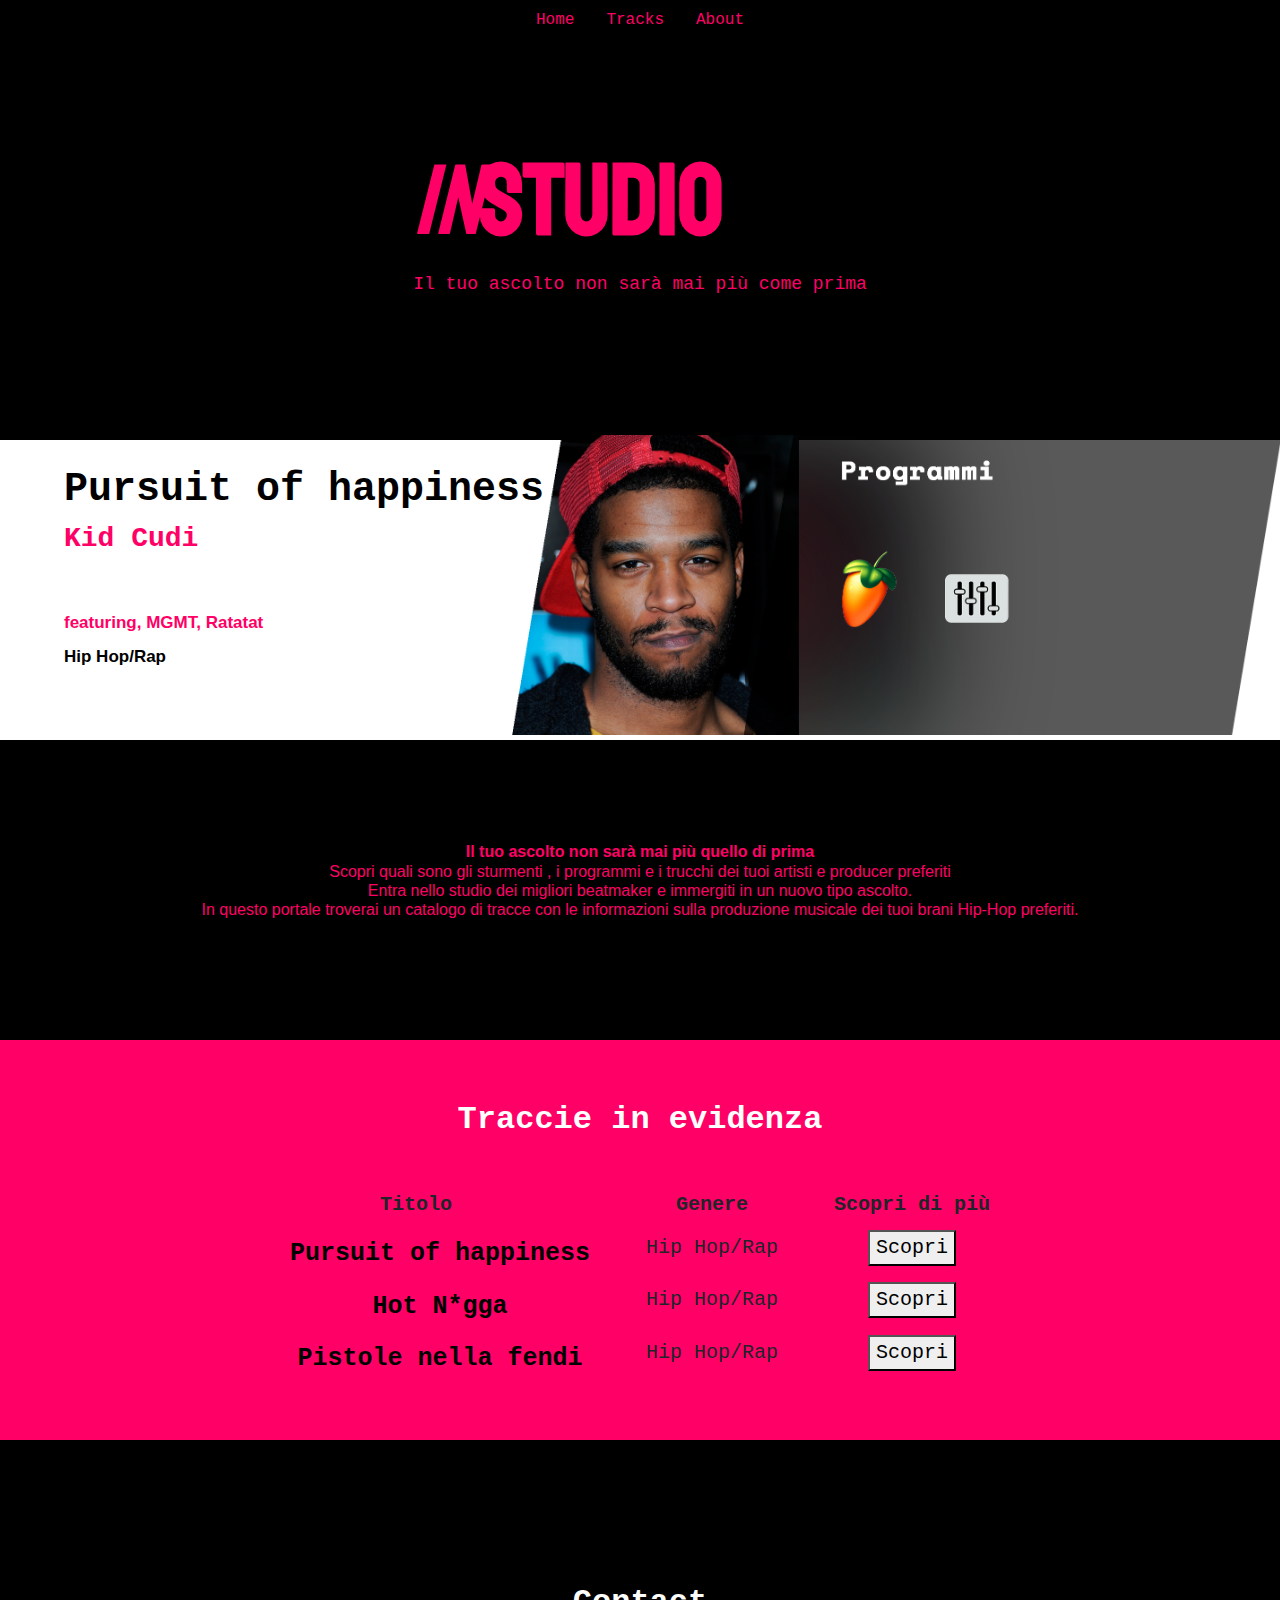
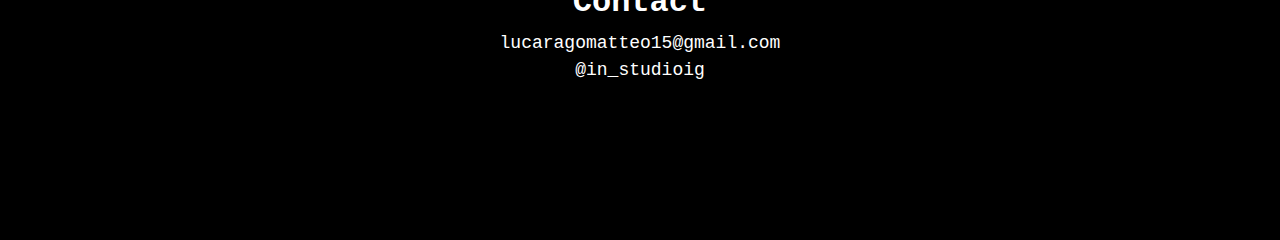
<file: index.html>
<!DOCTYPE html>
<html lang="it">
<head>
	<meta charset="utf-8">
	<meta name="viewport" content="width=device-width, initial-scale=1">
	<title>Instudio/Home</title>

    <link rel="preconnect" href="https://fonts.googleapis.com">
    <link rel="preconnect" href="https://fonts.gstatic.com" crossorigin>
    <link href="https://fonts.googleapis.com/css2?family=Koulen&display=swap" rel="stylesheet">

<link rel="stylesheet"  href="css/style.css">
<link rel="stylesheet" href="https://cdn.jsdelivr.net/npm/bootstrap@4.3.1/dist/css/bootstrap.min.css" integrity="sha384-ggOyR0iXCbMQv3Xipma34MD+dH/1fQ784/j6cY/iJTQUOhcWr7x9JvoRxT2MZw1T" crossorigin="anonymous"

      <!-- Global site tag (gtag.js) - Google Analytics -->
<script async src="https://www.googletagmanager.com/gtag/js?id=G-30DW83CGQ1"></script>
<script>
  window.dataLayer = window.dataLayer || [];
  function gtag(){dataLayer.push(arguments);}
  gtag('js', new Date());

  gtag('config', 'G-30DW83CGQ1');
     </script>

	</head>

<body>
	<nav>
	<ul class="nav justify-content-center">
  <li class="nav-item">
    <a class="nav-link active" href="index.html">Home</a>
  </li>
  <li class="nav-item">
    <a class="nav-link active" href="pagina2.html">Tracks</a>
  </li>
  <li class="nav-item">
    <a class="nav-link active" href="pagina3.html">About</a>
  </li>
</ul>
</nav>
	
<header>
	<div id="section1" class="section flex">
		<div class="column">		
			<h1 class="col" style="font-size:100px;"><i>In</i><strong>Studio</strong></h1>
      <p class="col"> Il tuo ascolto non sarà mai più come prima </p>
    </div>
  </div>
</header>
        
   
    <div id="section1" class="section-hot">
     <div id="canzone-hot1" >		
	 
			<h2 class="testo-hot"><strong>Pursuit of happiness</strong></h2>
			<h3 class="testo-hot-artista"><strong>Kid Cudi</strong></h3>
			<h5 class="testo-hot-info1"><strong>featuring, MGMT, Ratatat</strong></h5>
			<h5 class="testo-hot-info2"><strong>Hip Hop/Rap</strong></h5>
      <img src="Gruppo 1_2.png" style="position:absolute; margin-top:-240px; margin-left:40%; width:770px; height:300px;">

			
     </div>
	        <h6 class="call" style="text-align:center; padding-top:8%;"><strong><strong>Il tuo ascolto non sarà mai più quello di prima</strong></strong><br>
			
		Scopri quali sono gli sturmenti , i programmi e i trucchi dei tuoi artisti e producer preferiti<br>
	Entra nello studio dei migliori beatmaker e immergiti in un nuovo tipo ascolto.<br>
			In questo portale troverai un catalogo di tracce con le  informazioni sulla produzione musicale
	    dei tuoi brani Hip-Hop preferiti.  </h6>
    </div>



    <div id="section3" class="section flex">
    	<div class="section1.1">		
			<h2 style="color:white;"><strong>Traccie in evidenza</strong></h2>

<div id="traccie" className="table-wrapper"> <table> 
  <thead> 
    <tr> 
      <th scope="col"> Titolo &nbsp&nbsp&nbsp</th> 
      <th scope="col"> &nbsp&nbsp&nbsp&nbsp&nbsp&nbsp Genere &nbsp&nbsp&nbsp&nbsp&nbsp&nbsp </th>
      <th scope="col"> Scopri di più </th> </tr> </thead> 
  
  <tbody> <tr> 
    <th class="testo-traccia" scope="row"> Pursuit of happiness </th>
    <td> Hip Hop/Rap </td>
    <td> 
      <form action=pagina2.html>
      <button>Scopri </button> </td> </tr> <tr>
      </form>
	<th class="testo-traccia" scope="row"> Hot N*gga</th>
    <td> Hip Hop/Rap  </td>
    <td> 
      <form action=pagina4.html>
      <button>Scopri</button> </td> </tr> <tr> 
	    </form>
	<th class="testo-traccia" scope="row"> Pistole nella fendi </th>
    <td> Hip Hop/Rap  </td>
    <td> 
       <form action=pagina5.html>
      <button>Scopri</button></td> </tr> <tr>
      </form>
	</tbody> </table> </div>

</div>

</div>


    <div id="section4" class="section flex">
    <div class="section1.1">		
			<h2><strong>Contact</strong></h2>
<p> lucaragomatteo15@gmail.com <br> @in_studioig</p></div>

</div>






</body>
</html>
</file>
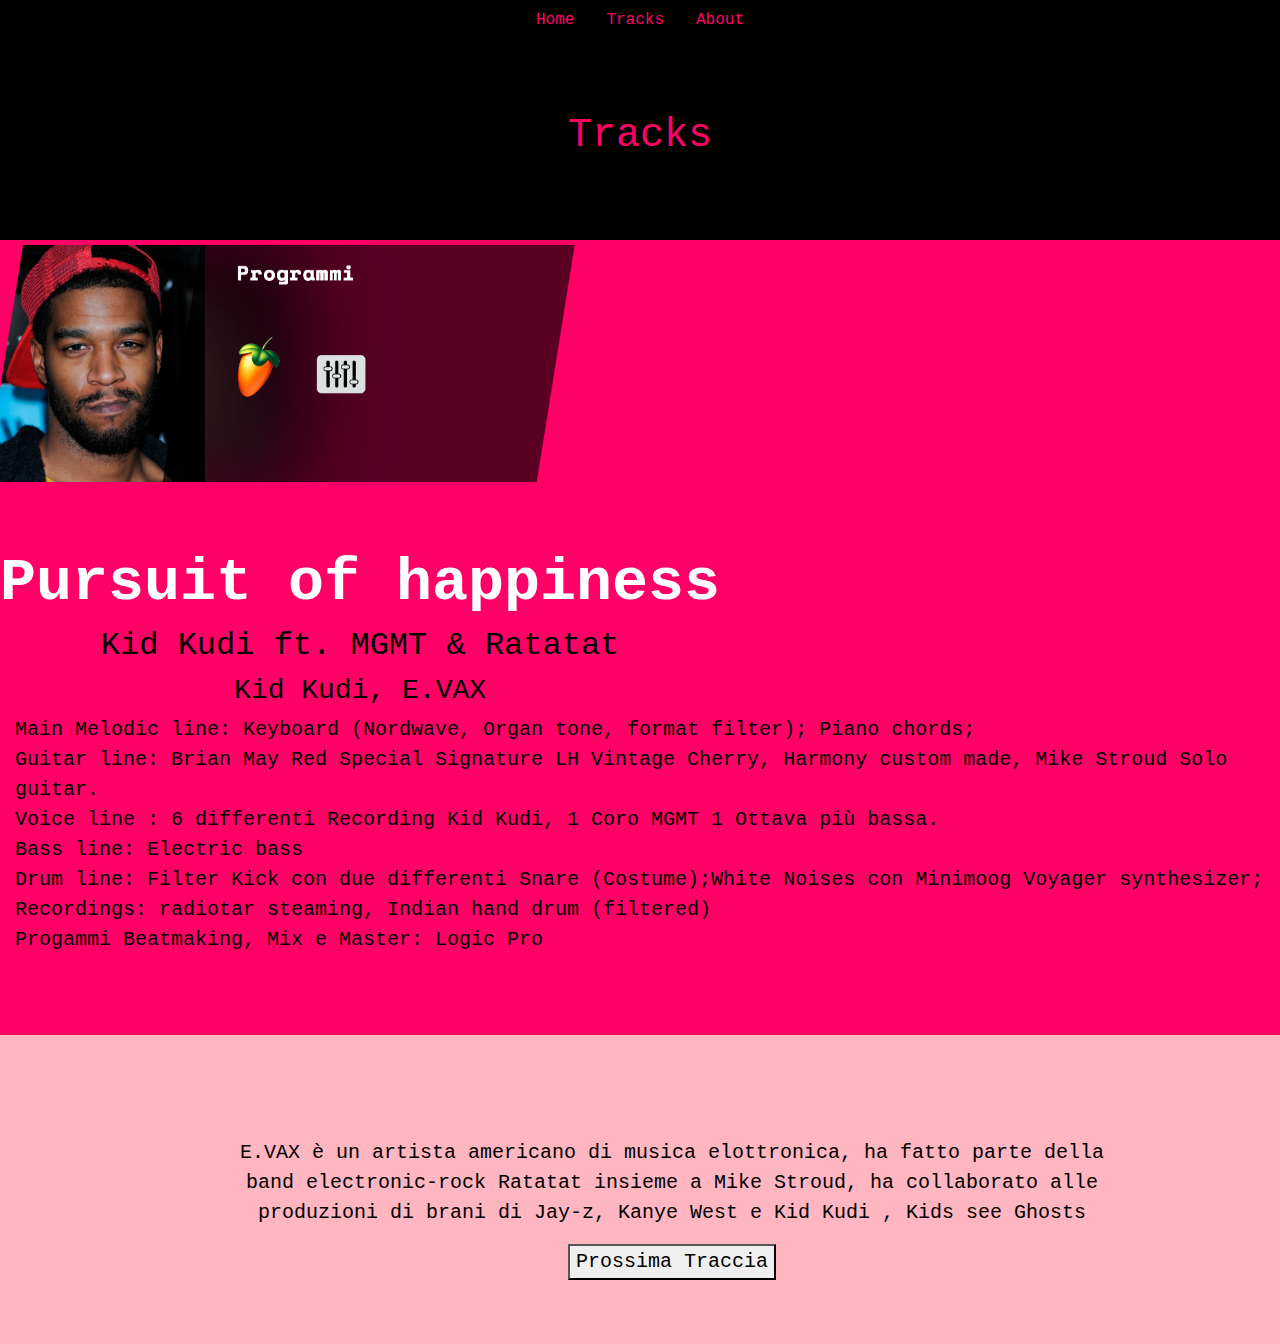
<file: pagina2.html>
<!DOCTYPE html>
<html>
<head>
	<meta charset="utf-8">
	<meta name="viewport" content="width=device-width, initial-scale=1">
	<title>Tracks</title>

<link rel="stylesheet"  href="css/style2.css">
<link rel="stylesheet" href="https://cdn.jsdelivr.net/npm/bootstrap@4.3.1/dist/css/bootstrap.min.css" integrity="sha384-ggOyR0iXCbMQv3Xipma34MD+dH/1fQ784/j6cY/iJTQUOhcWr7x9JvoRxT2MZw1T" crossorigin="anonymous"

</head>

<body>
	<nav>
    <ul class="nav justify-content-center">
    <li class="nav-item">
      <a class="nav-link active" href="index.html">Home</a>
    </li>
    <li class="nav-item">
      <a class="nav-link active" href="pagina2.html">Tracks</a>
    </li>
    <li class="nav-item">
      <a class="nav-link active" href="pagina3.html">About</a>
    </li>
    </ul>
  </nav>
	
	<header>
    <div class="section flex" id="section1">
	    <h1>Tracks</h1>
    </div>
</header>

</div>
<div class="section" id="section2">
  <div class="row align-items-start">
    <img class="img-responsive container-image image-group" src="Gruppo 1_2.png">
    <div style="width: 7%;"></div>
    <div class="column main">
      <div class="col container-text">
        <h1 class="title">Pursuit of happiness</h1>
        <h2>Kid Kudi ft. MGMT & Ratatat</h2>
        <h3>Kid Kudi, E.VAX</h3>    
      </div>
    </div>
  </div>
  <div class="col subcontainer">
    <p class="text-left"> Main Melodic line: Keyboard (Nordwave, Organ tone, format filter); Piano chords; <br/>
        Guitar line: Brian May Red Special Signature LH Vintage Cherry, Harmony custom made, Mike Stroud Solo guitar.<br/>
        Voice line : 6 differenti Recording Kid Kudi, 1 Coro MGMT 1 Ottava più bassa. <br/>
        Bass line: Electric bass <br/>
        Drum line: Filter Kick con due differenti Snare (Costume);White Noises con Minimoog Voyager synthesizer; Recordings: radiotar steaming, Indian hand drum (filtered)<br/>
        Progammi Beatmaking, Mix e Master: Logic Pro
    </p>
  </div>

</div>
<div class="section" id="section3">
	
  <div class="footer-section">
    <p class="text-center">
      E.VAX è un artista americano di musica elottronica, ha fatto parte della <br/>
      band electronic-rock Ratatat insieme a Mike Stroud, ha collaborato alle <br/>
      produzioni di brani di Jay-z, Kanye West e Kid Kudi , Kids see Ghosts 
    </p> 

    <form action=pagina4.html>
      <button>Prossima Traccia </button> </td> </tr> <tr>
      </form>
  </div>



</div>






</body>
</html>
</file>
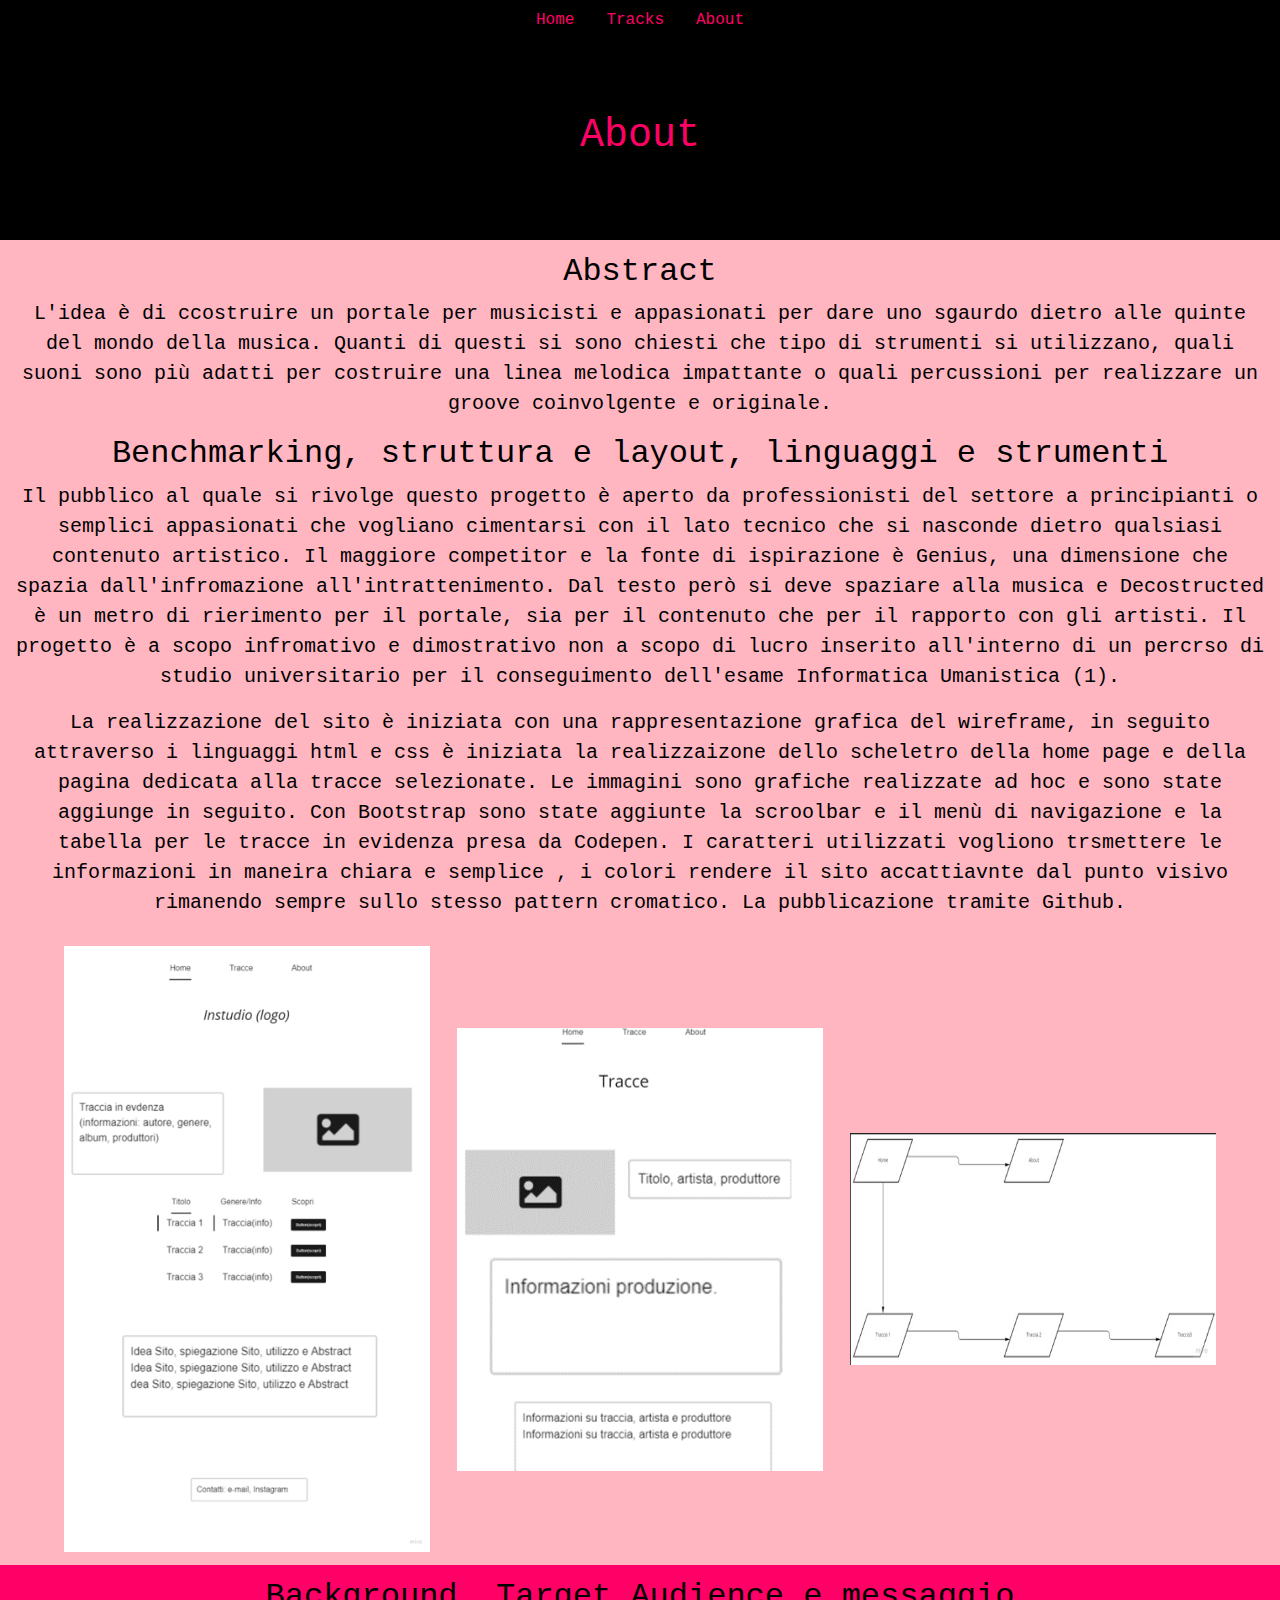
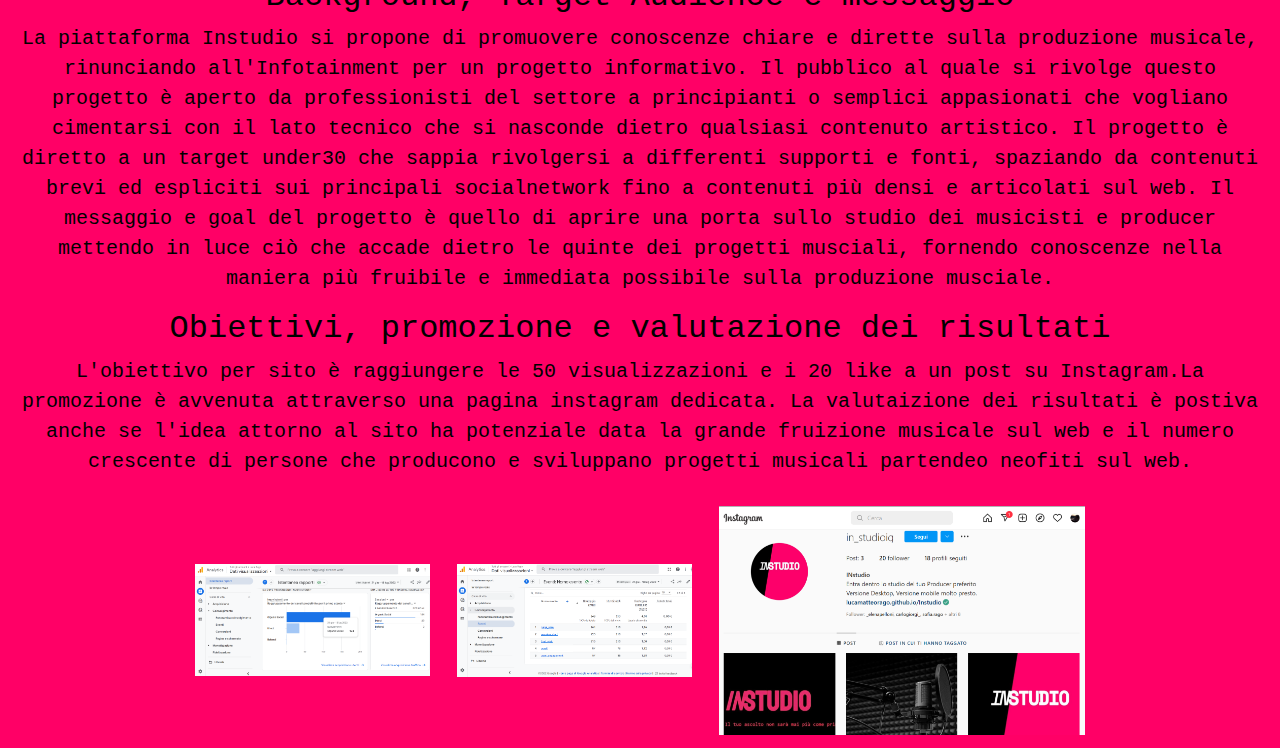
<file: pagina3.html>
<!DOCTYPE html>
<html>
<head>
	<meta charset="utf-8">
	<meta name="viewport" content="width=device-width, initial-scale=1">
	<title>About</title>

<link rel="stylesheet"  href="css/style2.css">
<link rel="stylesheet" href="https://cdn.jsdelivr.net/npm/bootstrap@4.3.1/dist/css/bootstrap.min.css" integrity="sha384-ggOyR0iXCbMQv3Xipma34MD+dH/1fQ784/j6cY/iJTQUOhcWr7x9JvoRxT2MZw1T" crossorigin="anonymous"

</head>


<body>

	<nav>
	<ul class="nav justify-content-center">
  <li class="nav-item">
    <a class="nav-link active" href="index.html">Home</a>
  </li>
  <li class="nav-item">
    <a class="nav-link active" href="pagina2.html">Tracks</a>
  </li>
  <li class="nav-item">
    <a class="nav-link active" href="pagina3.html">About</a>
  </li>
</ul>
</nav>
	
	<header>
<div class="section flex" id="section1">
	<h1>About</h1>
</header>


</div>
<div class="section" id="section32">
	<div class="container-info-text-about">
    <h2>Abstract</h2>
    <p>
      L'idea è di ccostruire un portale per musicisti e appasionati per dare uno sgaurdo dietro alle quinte del mondo della musica.
	    Quanti di questi si sono chiesti che tipo di strumenti si utilizzano, quali suoni sono più adatti per costruire una linea melodica
	    impattante o quali percussioni per realizzare un groove coinvolgente e originale.
    </p>
    <h2>Benchmarking, struttura e layout, linguaggi e strumenti</h2>
    <p>
      Il pubblico al quale si rivolge questo progetto è aperto da professionisti del settore a principianti o semplici appasionati 
	    che vogliano cimentarsi con il lato tecnico che si nasconde dietro qualsiasi contenuto artistico.
      Il maggiore competitor e la fonte di ispirazione è Genius, una dimensione che spazia dall'infromazione all'intrattenimento.
	    Dal testo però si deve spaziare alla musica e Decostructed è un metro di rierimento per il portale, sia per il contenuto
	    che per il rapporto con gli artisti. Il progetto è a scopo infromativo e dimostrativo non a scopo di lucro inserito all'interno 
	    di un percrso di studio universitario per il conseguimento dell'esame Informatica Umanistica (1). 

    </p>
    <p>
      La realizzazione del sito è iniziata con una rappresentazione grafica del wireframe, 
	    in seguito attraverso i linguaggi html e css è iniziata la realizzaizone dello
	    scheletro della home page e della pagina dedicata alla tracce selezionate. 
	    Le immagini sono grafiche realizzate ad hoc e sono state aggiunge in seguito.
	    Con Bootstrap sono state aggiunte la scroolbar e il menù di navigazione e la 
	    tabella per le tracce in evidenza presa da Codepen. I caratteri utilizzati vogliono
	    trsmettere le informazioni in maneira chiara e semplice , 
	    i colori rendere il sito accattiavnte dal punto visivo rimanendo sempre sullo stesso pattern cromatico.
	    La pubblicazione tramite Github.
      
    </p>
  </div>
  
  <div class="row align-items-center justify-content-center">
    <img class="img-responsive image-about container-image-about" src="img1.png">
    <img class="img-responsive image-about container-image-about" src="img2.png">
    <img class="img-responsive image-about container-image-about" src="img3.png">
  </div>
</div>
<div class="section" id="section33">
	<div class="container-info-text-about">
    <h2>Background, Target Audience e messaggio</h2> 
    <p>
     La piattaforma Instudio si propone di promuovere conoscenze chiare e dirette sulla produzione musicale, rinunciando all'Infotainment per un progetto informativo.     
     Il pubblico al quale si rivolge questo progetto è aperto da professionisti del settore a principianti o semplici appasionati 
	    che vogliano cimentarsi con il lato tecnico che si nasconde dietro qualsiasi contenuto artistico.
	    Il progetto è diretto a un target under30 che sappia rivolgersi a differenti supporti e fonti,
	    spaziando da contenuti brevi  ed espliciti sui principali socialnetwork fino a contenuti più densi e articolati sul web.
	    Il messaggio e goal del progetto  è quello di aprire una porta sullo studio dei musicisti e producer mettendo in luce ciò che accade dietro le quinte dei progetti musciali,
	    fornendo conoscenze nella maniera più fruibile e immediata possibile sulla produzione musciale. 
    </p>
    <h2>Obiettivi, promozione e valutazione dei risultati</h2>
    <p>
      L'obiettivo per sito è raggiungere le 50 visualizzazioni e i 20 like a un post su Instagram.La promozione è avvenuta attraverso una pagina instagram dedicata.
	    La valutaizione dei risultati è postiva anche se l'idea attorno al sito ha potenziale data la grande fruizione musicale sul web e 
	    il numero crescente di persone che producono e sviluppano progetti musicali partendeo neofiti sul web.
    </p>
  </div>
  <div class="row align-items-center justify-content-center">
    <img class="img-responsive big-image-about container-image-about" src="Screenshot (3).png">
    <img class="img-responsive big-image-about container-image-about" src="Screenshot (4).png">
    <img class="img-responsive image-about container-image-about" src="Screenshot (5).png">
  </div>



</div>






</body>
</html>
</file>
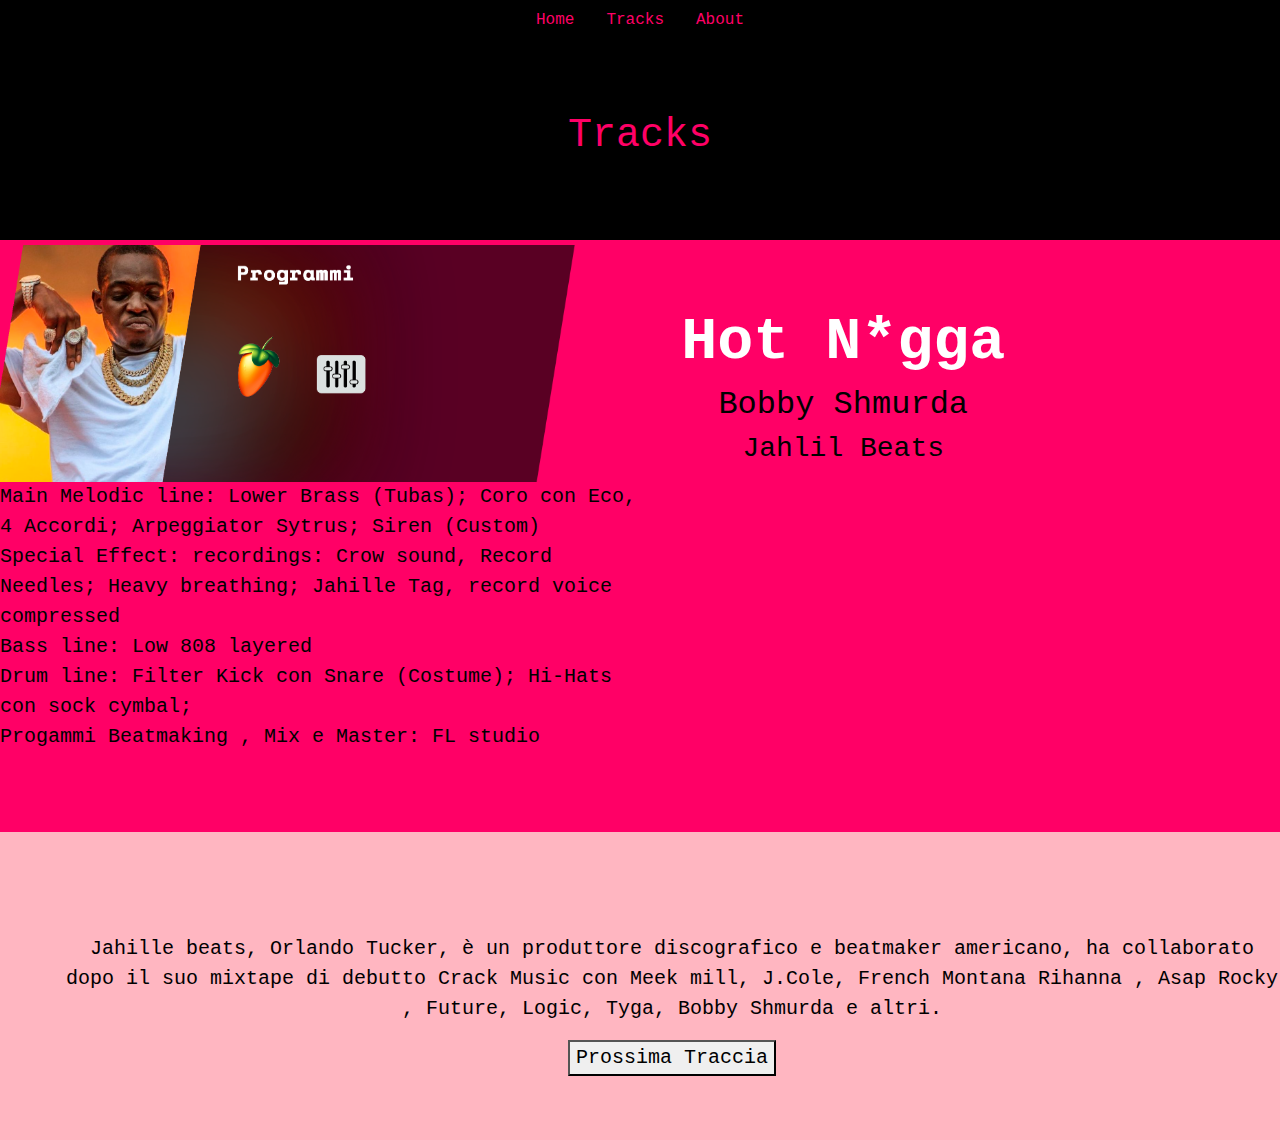
<file: pagina4.html>
<!DOCTYPE html>
<html>
<head>
	<meta charset="utf-8">
	<meta name="viewport" content="width=device-width, initial-scale=1">
	<title>Tracks</title>

<link rel="stylesheet"  href="css/style2.css">
<link rel="stylesheet" href="https://cdn.jsdelivr.net/npm/bootstrap@4.3.1/dist/css/bootstrap.min.css" integrity="sha384-ggOyR0iXCbMQv3Xipma34MD+dH/1fQ784/j6cY/iJTQUOhcWr7x9JvoRxT2MZw1T" crossorigin="anonymous"

</head>

<body>
	<nav>
	<ul class="nav justify-content-center">
  <li class="nav-item">
    <a class="nav-link active" href="index.html">Home</a>
  </li>
  <li class="nav-item">
    <a class="nav-link active" href="pagina2.html">Tracks</a>
  </li>
  <li class="nav-item">
    <a class="nav-link active" href="pagina3.html">About</a>
  </li>
</ul>
</nav>
	
	<header>
    <div class="section flex" id="section1">
	    <h1>Tracks</h1>
    </div>
</header>

</div>
<div class="section" id="section2">
  <div class="row align-items-start">
    <img class="img-responsive container-image image-group" src="Gruppo 1_3.png">
    <div style="width: 7%;"></div>
    <div class="column main">
      <div class="col container-text">
        <h1 class="title">Hot N*gga</h1>
        <h2>Bobby Shmurda</h2>
        <h3>Jahlil Beats</h3>    
      </div>
    </div>
  </div>
  <div class="subcontainer">
    <p class="text-left"> Main Melodic line: Lower Brass (Tubas); Coro con Eco, 4 Accordi; Arpeggiator Sytrus; Siren (Custom) <br/>
        Special Effect: recordings: Crow sound, Record Needles; Heavy breathing; Jahille Tag, record voice compressed<br/>
        Bass line: Low 808 layered<br/>
        Drum line: Filter Kick con Snare (Costume); Hi-Hats con sock cymbal; <br/>
        Progammi Beatmaking , Mix e Master: FL studio
    </p>
  </div>

</div>
<div class="section" id="section3">
	
  <div class="footer-section">
    <p class="text-center">Jahille beats, Orlando Tucker, è un produttore discografico e beatmaker americano, 
       ha collaborato dopo il suo mixtape di debutto Crack Music con Meek mill, J.Cole, French Montana
       Rihanna , Asap Rocky , Future, Logic, Tyga, Bobby Shmurda e altri. </p> 

       <form action=pagina5.html>
      <button>Prossima Traccia </button> </td> </tr> <tr>
      </form>
  </div>



</div>






</body>
</html>
</file>
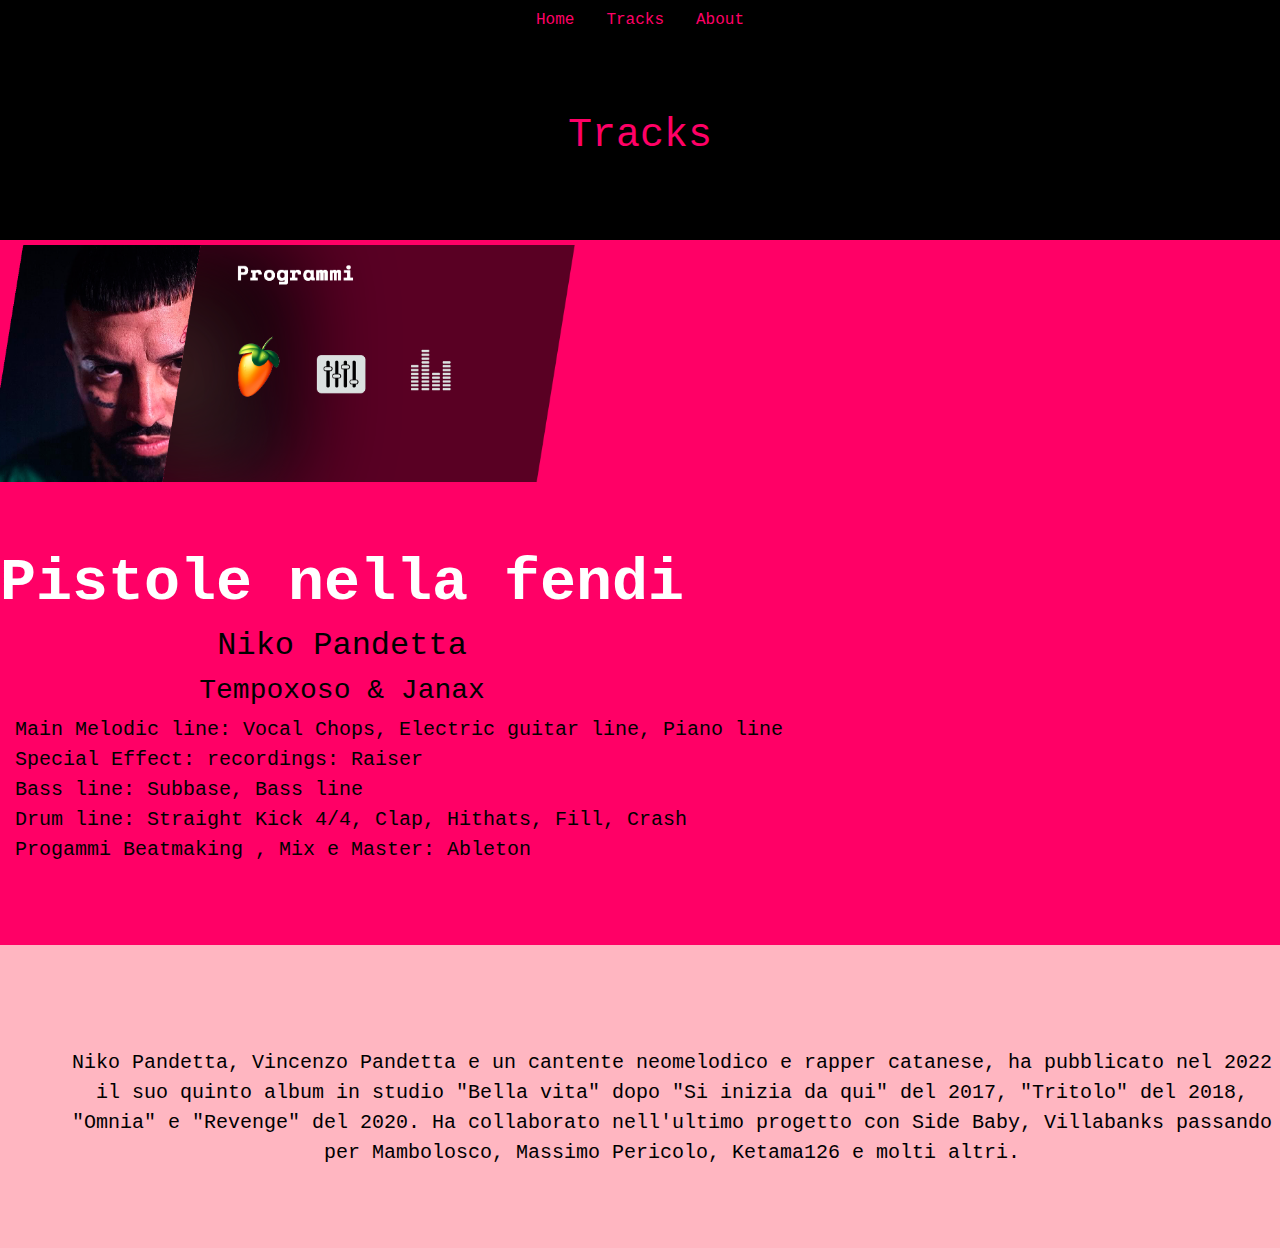
<file: pagina5.html>
<!DOCTYPE html>
<html>
<head>
	<meta charset="utf-8">
	<meta name="viewport" content="width=device-width, initial-scale=1">
	<title>Tracks</title>

<link rel="stylesheet"  href="css/style2.css">
<link rel="stylesheet" href="https://cdn.jsdelivr.net/npm/bootstrap@4.3.1/dist/css/bootstrap.min.css" integrity="sha384-ggOyR0iXCbMQv3Xipma34MD+dH/1fQ784/j6cY/iJTQUOhcWr7x9JvoRxT2MZw1T" crossorigin="anonymous"

</head>

<body>
	<nav>
	<ul class="nav justify-content-center">
  <li class="nav-item">
    <a class="nav-link active" href="index.html">Home</a>
  </li>
  <li class="nav-item">
    <a class="nav-link active" href="pagina2.html">Tracks</a>
  </li>
  <li class="nav-item">
    <a class="nav-link active" href="pagina3.html">About</a>
  </li>
</ul>
</nav>
	
	<header>
    <div class="section flex" id="section1">
	    <h1>Tracks</h1>
    </div>
</header>

</div>
<div class="section" id="section2">
  <div class="row align-items-start">
    <img class="img-responsive container-image image-group" src="Gruppo 1.png">
    <div style="width: 7%;"></div>
    <div class="column main">
      <div class="col container-text">
        <h1 class="title">Pistole nella fendi</h1>
        <h2>Niko Pandetta </h2>
        <h3>Tempoxoso & Janax </h3>      
      </div>
    </div>
  </div>
  <div class="col subcontainer">
    <p class="text-left"> Main Melodic line: Vocal Chops, Electric guitar line, Piano line   <br/>
        Special Effect: recordings: Raiser <br/>
        Bass line: Subbase, Bass line <br/>
        Drum line: Straight Kick 4/4, Clap, Hithats, Fill, Crash  <br/>
        Progammi Beatmaking , Mix e Master: Ableton
    </p>
  </div>

</div>
<div class="section" id="section3">
	
  <div class="footer-section">
    <p class="text-center">Niko Pandetta, Vincenzo Pandetta e un cantente neomelodico e rapper catanese, 
	    ha pubblicato nel 2022 il suo quinto album in studio "Bella vita" dopo "Si inizia da qui" del 2017, "Tritolo" del 2018, "Omnia" e "Revenge" del 2020. 
	    Ha collaborato nell'ultimo progetto con Side Baby, Villabanks passando per Mambolosco, Massimo Pericolo, Ketama126 e molti altri.</p>  
     
  </div>



</div>






</body>
</html>
</file>
<file: css/style.css>
<style type="text/css">

    body{ margin: 0px; padding: 0px; }
	.section{ width: 100%; height: 400px  }
	.section-hot{ width: 100%; height: 600px  }
	
	.testo-traccia{ padding-top:2%; color:black; font-size:25px;}
	.testo-hot{padding-left:5%; padding-top:2%; color:black; font-size:40px;}
	.testo-hot-artista{padding-left:5%; padding-top:10 px;}
	.testo-hot-info1{padding-left:5%; padding-top:50px; font-size:17px;}
	.testo-hot-info2{padding-left:5%; padding-top:5px; font-size:17px; color:black;}
	.call{padding-top:10%;}
	
	.flex{display: inline-flex; align-items: center; justify-content: center; padding: 0px; margin: 0px;}
	.nav {background-color: black; }
	.nav-link{color: #ff0066; font-family: monospace;}
  .nav-link:hover{ color: #ffffff; }
	
	
#canzone-hot1{background-color: white; width:100%; height:50%; }	
#section1{background-color: black; color: #ff0066 ; font-size: 20px;}
#section2{background-color: #1b1b1b;color: #ff0066 ; text-align: center; font-size: 20px; }
#section3{background-color:  #ff0066;font-family color: black ; text-align: center; font-size: 20px; }
#section4{background-color: black; color: white ; text-align: center; font-size: 20px; }
#Menù{ background-color: balck; }
#traccie{display: flex;
         justify-content: center;
         margin-top: 50px;
		 font-family: monospace;, sans-serif;}
	  
	  
h1{font-family:Koulen, sans-serif; ; margin: 0px; font-size: 30em;}
h2{ font-family: monospace;, sans-serif; margin-bottom: 30px ; font-size: 20px;}
h3{ font-family: monospace;, sans-serif; margin-bottom: 30px ; font-size: 20px;}
p{ font-size: 18px; margin-top: 0px;margin-bottom: 0px; font-family: monospace; height: 50px; width: 600px; }

/* ===== Scrollbar CSS ===== */
  /* Firefox */
  * {
    scrollbar-width: thin;
    scrollbar-color: #ffffff #ff0066;
  }

  /* Chrome, Edge, and Safari */
  *::-webkit-scrollbar {
    width: 10px;
  }

  *::-webkit-scrollbar-track {
    background: #ff0066;
  }

  *::-webkit-scrollbar-thumb {
    background-color: #ffffff;
    border-radius: 3px;
    border: 19px double #ffffff;
  }

</style>
</file>
<file: css/style2.css>
<style type="text/css">
	body{ margin: 0px; padding: 0px; }
	.section{width: 100%; font-family: monospace;}
    .flex{display: flex; align-items: center; justify-content: center;}
    .nav {background-color: black; }
	.nav-link{color: #ff0066; font-family: monospace}
	.nav-link:hover{ color: #ffffff; }
#section1{background-color: black; color: #ff0066 ; text-align: center; font-size: 20px; height: 200px;}
#section2{background-color: #ff0066;color: black ; text-align: center; font-size: 20px;}
#section3{background-color: lightpink;color: black ; text-align: center; font-size: 20px;}
#section32{background-color: lightpink;color: black ; text-align: center; font-size: 20px;}
#section33{background-color: #ff0066;color: black ; text-align: center; font-size: 20px;}
#section42{background-color: lightpink;color: black ; text-align: center; font-size: 20px; height: 600px;}
#section43{background-color: #1b1b1b;color: #ff0066 ; text-align: center; font-size: 20px; height: 400px;}
.container-text{padding-left:10%;}
.container-image{padding-top: 5px;}
.subcontainer{padding-bottom: 5%; max-width: 50%; text-align: center;}
.main{padding-top: 5%;}
.container-info-text-about{padding-top: 1%; padding-bottom: 1%; padding-left: 1%; padding-right: 1%;}

.title{color: #ffffff; font-weight: bold; font-size: 60px;}
.subtitle{padding-top: 5%;}
.image-group{height: 45%; width: 45%; object-fit: contain}
.container-image-about{padding-bottom: 1%; padding-left: 1%; padding-right: 1%;}
.image-about{height: 30%; width: 30%; object-fit: contain}
.big-image-about{height: 20%; width: 20%; object-fit: contain}
.footer-section{padding-top: 8%; padding-left: 5%; padding-bottom: 5%;}




/* ===== Scrollbar CSS ===== */
  /* Firefox */
  * {
    scrollbar-width: thin;
    scrollbar-color: #ffffff #ff0066;
  }

  /* Chrome, Edge, and Safari */
  *::-webkit-scrollbar {
    width: 10px;
  }

  *::-webkit-scrollbar-track {
    background: #ff0066;
  }

  *::-webkit-scrollbar-thumb {
    background-color: #ffffff;
    border-radius: 3px;
    border: 19px double #ffffff;
  }

</style>
</file>
